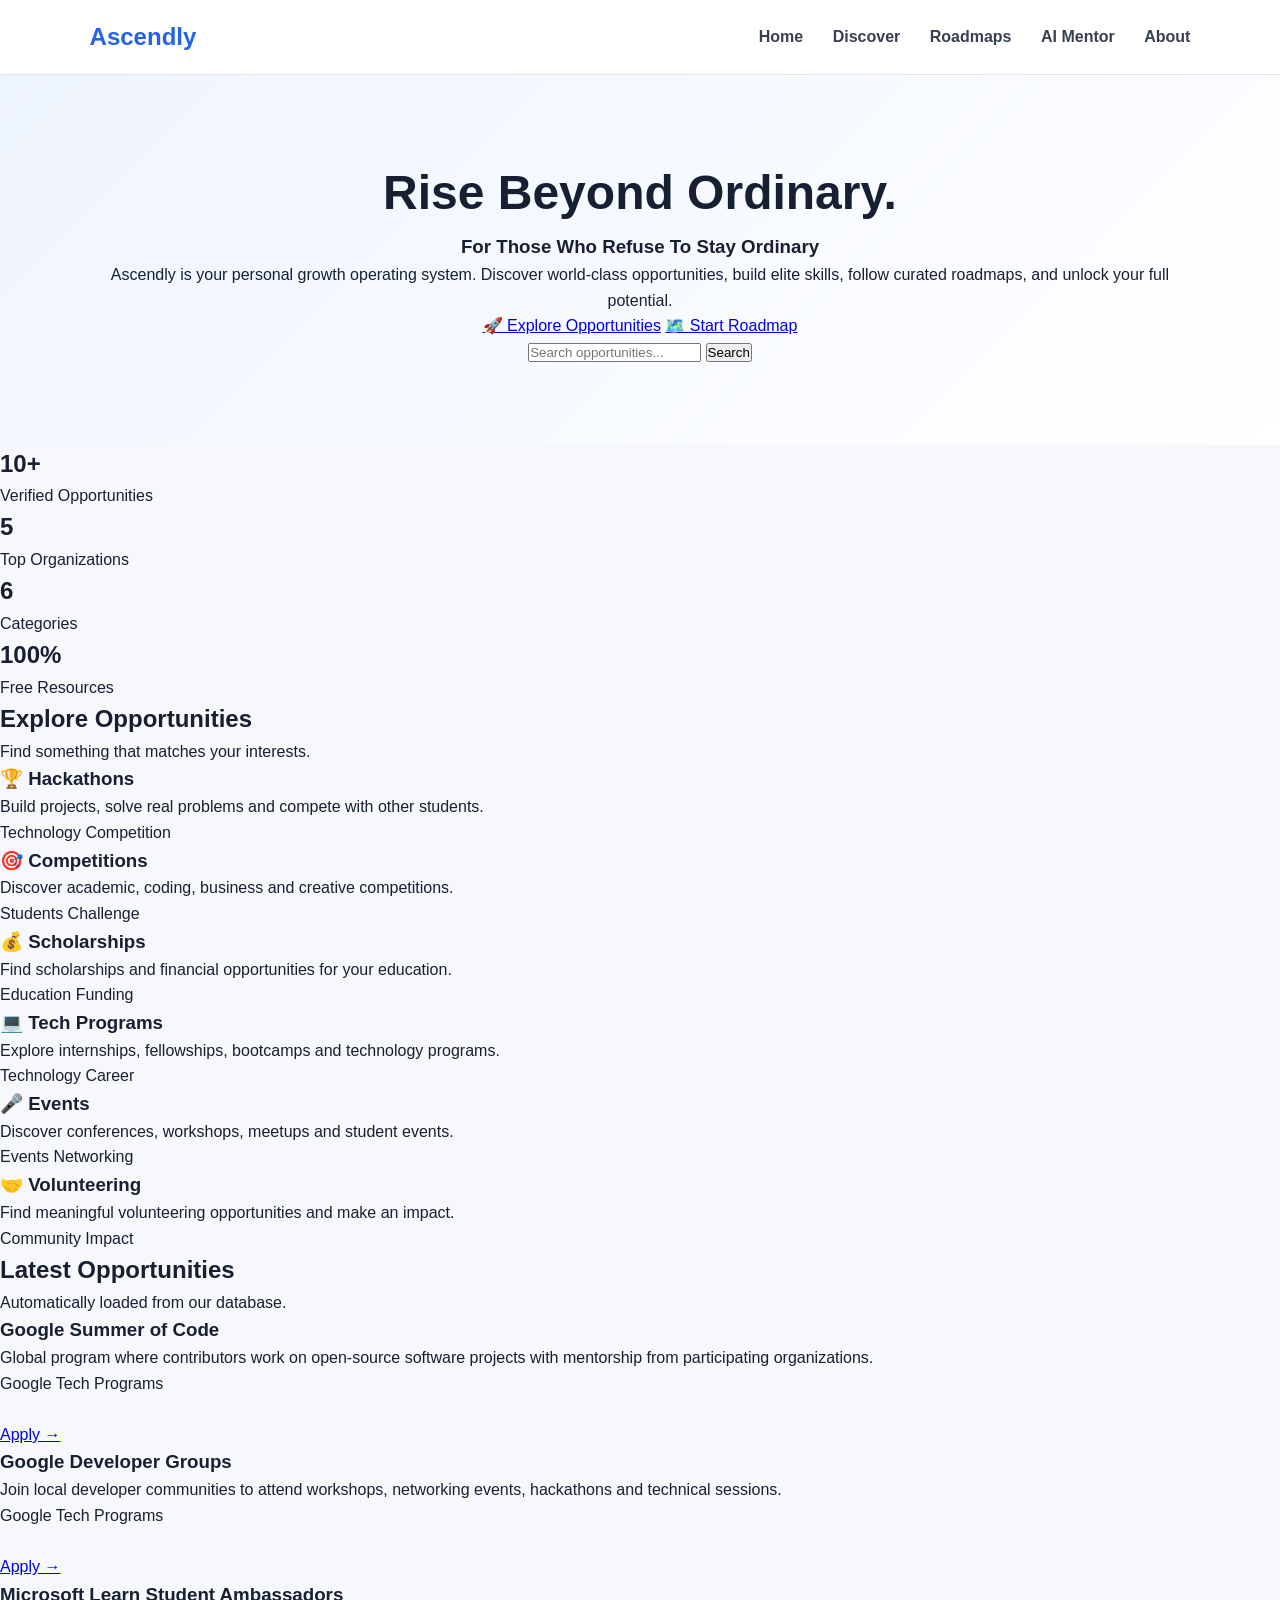
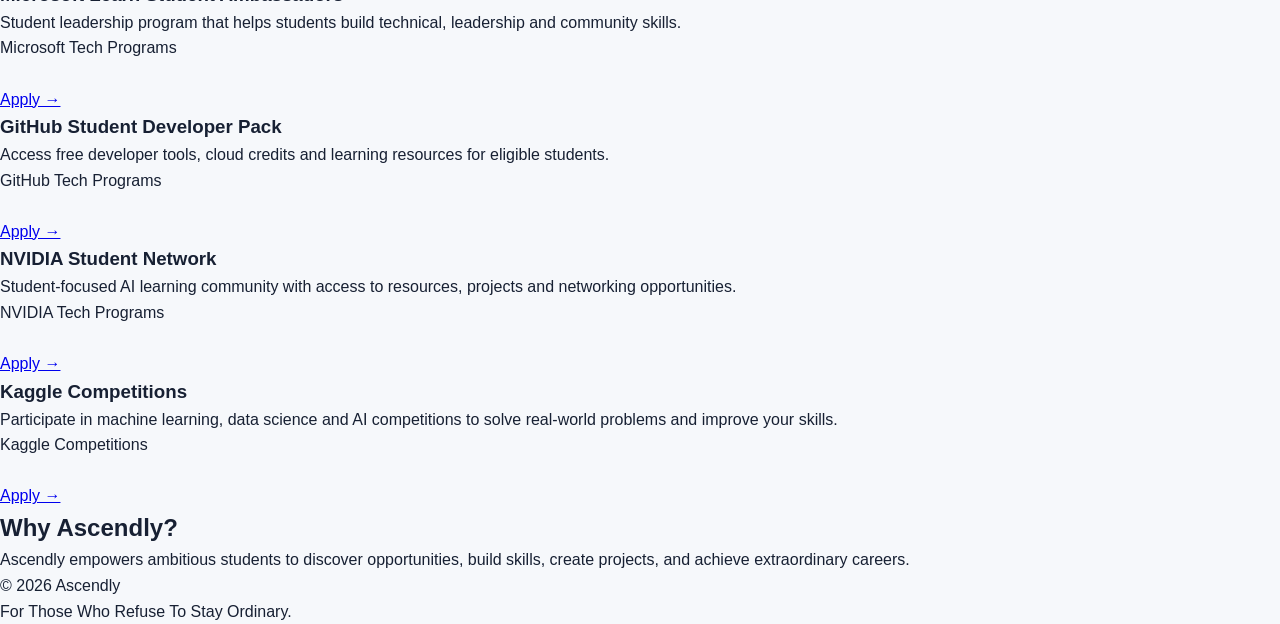
<file: index.html>
<!DOCTYPE html>
<html lang="en">

<head>
    <meta charset="UTF-8">
    <meta name="viewport" content="width=device-width, initial-scale=1.0">
    <title>Ascendly | For Those Who Refuse To Stay Ordinary.</title>
    <link rel="stylesheet" href="style.css">
</head>

<body>

<header>

    <div class="logo">Ascendly</div>

    <nav>
        <a href="index.html">Home</a>
        <a href="explore.html">Discover</a>
        <a href="roadmaps.html">Roadmaps</a>
        <a href="mentor.html">AI Mentor</a>
        <a href="#about">About</a>
    </nav>

</header>

<main>

<section class="hero">

    <h1>
    Rise Beyond
    <span>Ordinary.</span>
</h1>

<h3>
    For Those Who Refuse To Stay Ordinary
</h3>

<p>
    Ascendly is your personal growth operating system.
    Discover world-class opportunities, build elite skills,
    follow curated roadmaps, and unlock your full potential.
</p>

<div class="hero-buttons">
    <a href="explore.html" class="btn-primary">🚀 Explore Opportunities</a>
    <a href="roadmaps.html" class="btn-secondary">🗺️ Start Roadmap</a>
</div>

    <div class="search-box">

        <input
            type="text"
            id="searchInput"
            placeholder="Search opportunities...">

        <button onclick="searchOpportunities()">
            Search
        </button>

    </div>

</section>

<section class="stats">

    <div class="stat-card">
        <h2>10+</h2>
        <p>Verified Opportunities</p>
    </div>

    <div class="stat-card">
        <h2>5</h2>
        <p>Top Organizations</p>
    </div>

    <div class="stat-card">
        <h2>6</h2>
        <p>Categories</p>
    </div>

    <div class="stat-card">
        <h2>100%</h2>
        <p>Free Resources</p>
    </div>

</section>

<section>

    <div class="section-title">
        <h2>Explore Opportunities</h2>

        <p>
            Find something that matches your interests.
        </p>
    </div>

    <div class="cards">

        <div class="card">
            <h3>🏆 Hackathons</h3>
            <p>Build projects, solve real problems and compete with other students.</p>
            <span class="tag">Technology</span>
            <span class="tag">Competition</span>
        </div>

        <div class="card">
            <h3>🎯 Competitions</h3>
            <p>Discover academic, coding, business and creative competitions.</p>
            <span class="tag">Students</span>
            <span class="tag">Challenge</span>
        </div>

        <div class="card">
            <h3>💰 Scholarships</h3>
            <p>Find scholarships and financial opportunities for your education.</p>
            <span class="tag">Education</span>
            <span class="tag">Funding</span>
        </div>

        <div class="card">
            <h3>💻 Tech Programs</h3>
            <p>Explore internships, fellowships, bootcamps and technology programs.</p>
            <span class="tag">Technology</span>
            <span class="tag">Career</span>
        </div>

        <div class="card">
            <h3>🎤 Events</h3>
            <p>Discover conferences, workshops, meetups and student events.</p>
            <span class="tag">Events</span>
            <span class="tag">Networking</span>
        </div>

        <div class="card">
            <h3>🤝 Volunteering</h3>
            <p>Find meaningful volunteering opportunities and make an impact.</p>
            <span class="tag">Community</span>
            <span class="tag">Impact</span>
        </div>

    </div>

</section>

<!-- NEW SECTION -->

<section>

    <div class="section-title">

        <h2>Latest Opportunities</h2>

        <p>
            Automatically loaded from our database.
        </p>

    </div>

    <div id="latestOpportunities" class="cards"></div>

</section>

<section id="about">

    <div class="section-title">

        <h2>Why Ascendly?</h2>

        <p>
            Ascendly empowers ambitious students to
discover opportunities, build skills,
create projects, and achieve extraordinary
careers.
        </p>

    </div>

</section>

</main>

<footer>

    <p>© 2026 Ascendly</p>

    <p>For Those Who Refuse To Stay Ordinary.</p>

</footer>

<script src="script.js"></script>

</body>

</html>
</file>
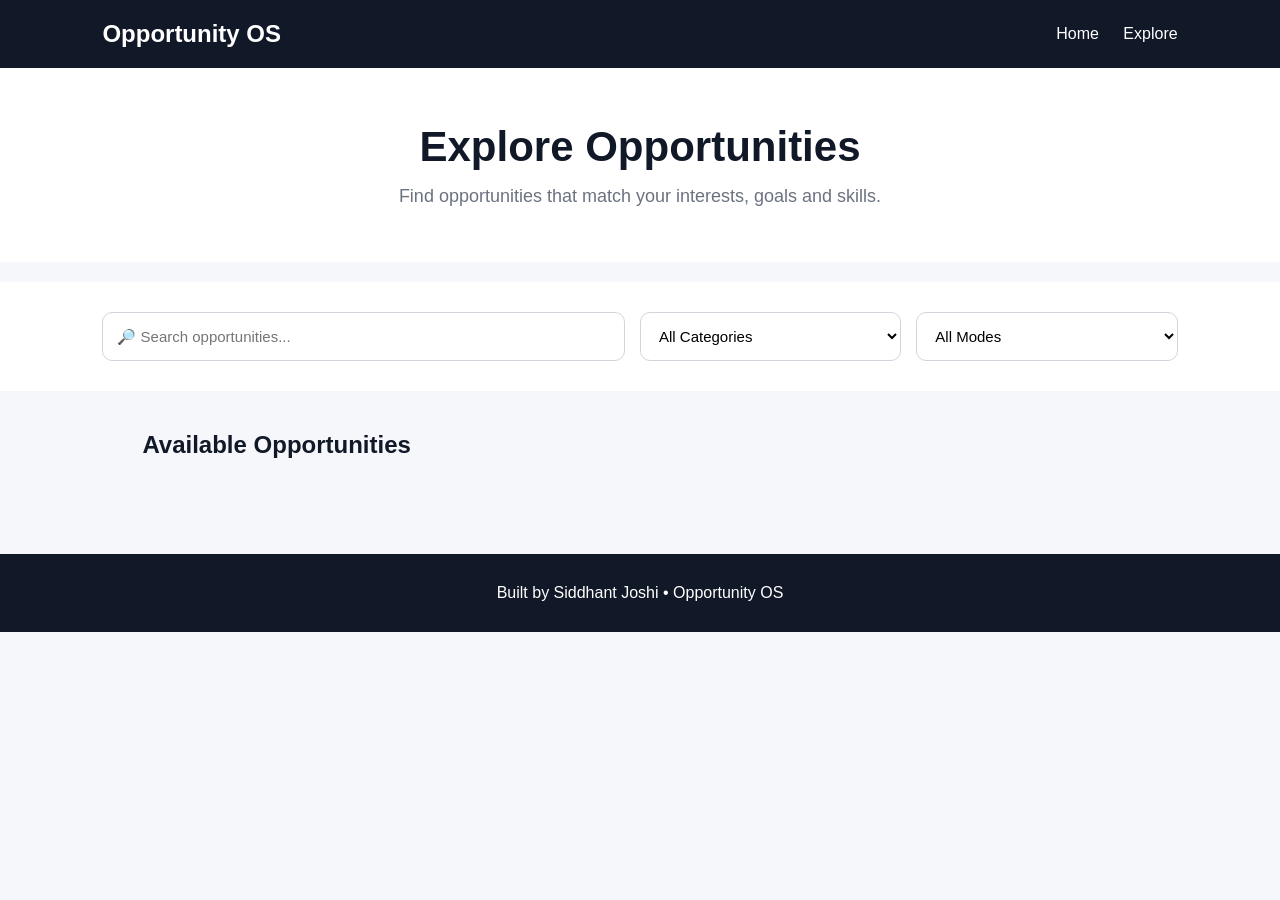
<file: explore.html>
<!DOCTYPE html>
<html lang="en">

<head>
  <meta charset="UTF-8">
  <meta name="viewport" content="width=device-width, initial-scale=1.0">

  <title>Explore Opportunities | Opportunity OS</title>

  <style>

    * {
      box-sizing: border-box;
      margin: 0;
      padding: 0;
    }

    body {
      font-family: Arial, sans-serif;
      background: #f5f7fb;
      color: #111827;
    }

    header {
      background: #111827;
      color: white;
      padding: 20px 8%;
      display: flex;
      justify-content: space-between;
      align-items: center;
    }

    header h1 {
      font-size: 24px;
    }

    nav a {
      color: white;
      text-decoration: none;
      margin-left: 20px;
    }

    .page-header {
      background: white;
      text-align: center;
      padding: 55px 8%;
    }

    .page-header h2 {
      font-size: 42px;
      margin-bottom: 15px;
    }

    .page-header p {
      color: #6b7280;
      font-size: 18px;
    }

    .filters {
      padding: 30px 8%;
      background: white;
      margin-top: 20px;
    }

    .filter-grid {
      max-width: 1100px;
      margin: auto;
      display: grid;
      grid-template-columns: 2fr 1fr 1fr;
      gap: 15px;
    }

    .filter-grid input,
    .filter-grid select {
      width: 100%;
      padding: 14px;
      border: 1px solid #d1d5db;
      border-radius: 10px;
      font-size: 15px;
      background: white;
    }

    .results {
      padding: 40px 8% 70px;
      max-width: 1200px;
      margin: auto;
    }

    .results-heading {
      margin-bottom: 25px;
    }

    #opportunityList {
      display: grid;
      grid-template-columns: repeat(auto-fit, minmax(270px, 1fr));
      gap: 20px;
    }

    .opportunity-card {
      background: white;
      padding: 25px;
      border-radius: 16px;
      box-shadow: 0 5px 20px rgba(0, 0, 0, 0.06);
    }

    .opportunity-card h3 {
      margin-bottom: 12px;
    }

    .opportunity-card p {
      color: #6b7280;
      line-height: 1.5;
      margin-bottom: 12px;
    }

    .tags {
      display: flex;
      gap: 8px;
      flex-wrap: wrap;
      margin-bottom: 15px;
    }

    .tags span {
      background: #eef2ff;
      padding: 6px 10px;
      border-radius: 20px;
      font-size: 13px;
    }

    .view-button {
      display: inline-block;
      background: #111827;
      color: white;
      text-decoration: none;
      padding: 10px 16px;
      border-radius: 8px;
      margin-right: 8px;
      font-size: 14px;
    }

    .view-button:hover {
      opacity: 0.85;
    }

    button {
      border: none;
      background: #111827;
      color: white;
      padding: 10px 16px;
      border-radius: 8px;
      cursor: pointer;
    }

    footer {
      text-align: center;
      padding: 30px;
      background: #111827;
      color: white;
    }

    @media (max-width: 700px) {

      header {
        flex-direction: column;
        gap: 15px;
      }

      nav a {
        margin: 0 8px;
      }

      .page-header h2 {
        font-size: 32px;
      }

      .filter-grid {
        grid-template-columns: 1fr;
      }

    }

  </style>

</head>

<body>

  <header>

    <h1>Opportunity OS</h1>

    <nav>
      <a href="index.html">Home</a>
      <a href="explore.html">Explore</a>
    </nav>

  </header>


  <section class="page-header">

    <h2>Explore Opportunities</h2>

    <p>
      Find opportunities that match your interests,
      goals and skills.
    </p>

  </section>


  <section class="filters">

    <div class="filter-grid">

      <input
        type="text"
        id="searchBox"
        placeholder="🔎 Search opportunities..."
      >

      <select id="categoryFilter">

        <option value="All">All Categories</option>

        <option value="Hackathons">Hackathons</option>

        <option value="Competitions">Competitions</option>

        <option value="Scholarships">Scholarships</option>

        <option value="Tech Programs">Tech Programs</option>

        <option value="Entrepreneurship">Entrepreneurship</option>

        <option value="Volunteering">Volunteering</option>

      </select>


      <select id="modeFilter">

        <option value="All">All Modes</option>

        <option value="Online">Online</option>

        <option value="Offline">Offline</option>

        <option value="Hybrid">Hybrid</option>

      </select>

    </div>

  </section>


  <main class="results">

    <div class="results-heading">

      <h2>Available Opportunities</h2>

    </div>

    <div id="opportunityList"></div>

  </main>


  <footer>

    <p>
      Built by Siddhant Joshi • Opportunity OS
    </p>

  </footer>


  <script src="script.js"></script>

</body>

</html>
</file>
<file: style.css>
* {
    box-sizing: border-box;
    margin: 0;
    padding: 0;
}

body {
    font-family: Arial, sans-serif;
    background: #f6f8fb;
    color: #172033;
    line-height: 1.6;
}

header {
    background: #ffffff;
    border-bottom: 1px solid #e5e7eb;
    padding: 18px 7%;
    display: flex;
    align-items: center;
    justify-content: space-between;
    position: sticky;
    top: 0;
    z-index: 100;
}

.logo {
    font-size: 24px;
    font-weight: 800;
    color: #2563eb;
}

nav a {
    text-decoration: none;
    color: #374151;
    margin-left: 25px;
    font-weight: 600;
}

nav a:hover {
    color: #2563eb;
}

.hero {
    padding: 80px 7%;
    text-align: center;
    background: linear-gradient(135deg, #eef4ff, #ffffff);
}

.hero h1 {
    font-size: 48px;
.hero h3{
    color:#9ca3af;
    font-weight:400;
    margin-top:10px;
    margin-bottom:20px;
}

.hero-buttons{
    display:flex;
    gap:15px;
    flex-wrap:wrap;
    justify-content:center;
    margin-top:25px;
}

.btn-primary,
.btn-secondary{
    text-decoration:none;
    padding:14px 24px;
    border-radius:12px;
    font-weight:600;
    transition:.3s;
}

.btn-primary{
    background:#2563eb;
    color:white;
}

.btn-primary:hover{
    transform:translateY(-3px);
}

.btn-secondary{
    border:2px solid #2563eb;
    color:#2563eb;
}

.btn-secondary:hover{
    background:#2563eb;
    color:white;
}
</file>
